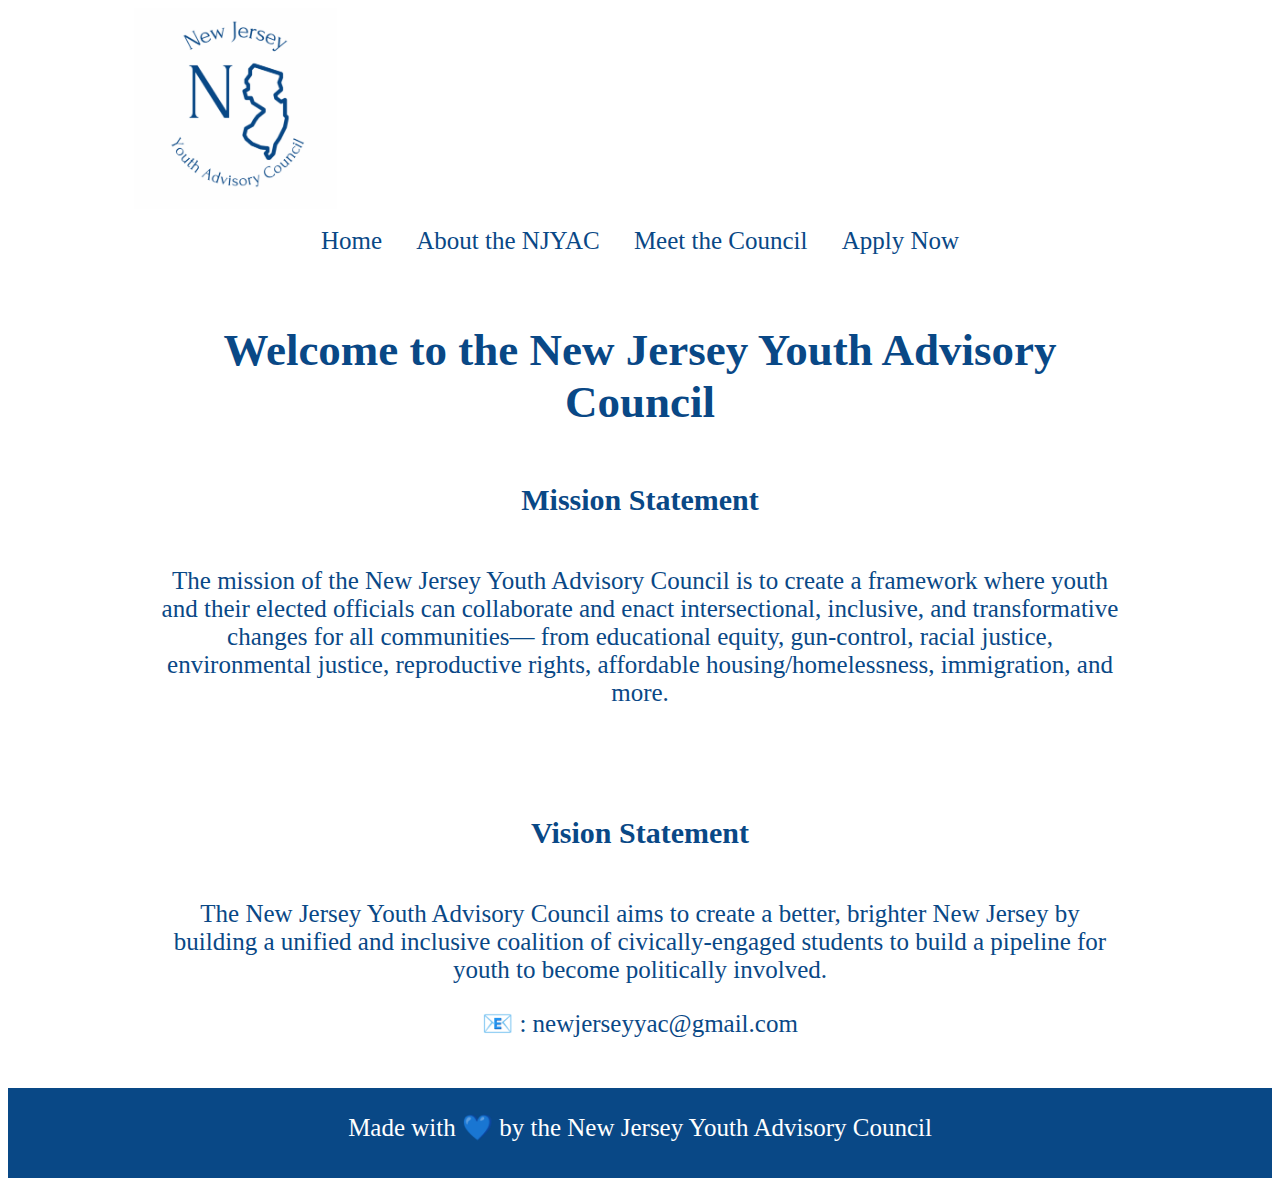
<file: index.html>
<!DOCTYPE html>
<html>
  <head>
    <meta charset="utf-8">
    <meta name="viewport" content="width=device-width">
    <title>New Jersey Youth Advisory Council</title>
    <link rel="icon" href="images/njyaclogo.png">
    <link href="style.css" rel="stylesheet" type="text/css"/>
  </head>
 
  <body>
    <script src="https://cdnjs.cloudflare.com/ajax/libs/jquery/3.4.1/jquery.min.js"></script>
<div class="content">
    <div>
    <a href= "index.html"> 
  <img id= "logo" src = "images/njyaclogo.png" alt= "New Jersey Youth Advisory Council Logo">
  </a>
  </div>

<div class="nav-bar">
      <a class= "activeLink" href="index.html">Home</a>
      <a class= "inactiveLink" href="about.html">About the NJYAC</a>
      <a class= "inactiveLink" href="meetTheCouncil.html">Meet the Council</a>
      <a class= "inactiveLink" href="apply.html">Apply Now</a>
    </div>

<!-- to be constantly updated -->
<!-- <div class= "home-content">
  <img src= "images/header.png"> 
  </div> -->

<div class= "mission-and-vision">
  <h1 class="welcome">Welcome to the New Jersey Youth Advisory Council</h1>
  <h2 class= "mission-and-vision">Mission Statement</h2>
  <p class= "mission-and-vision-description">The mission of the New Jersey Youth Advisory Council is to create a framework where youth and their elected officials can collaborate and enact intersectional, inclusive, and transformative changes for all communities— from educational equity, gun-control, racial justice, environmental justice, reproductive rights, affordable housing/homelessness, immigration, and more.</p></br>
  <h2 class= "mission-and-vision">Vision Statement</h2>
  <p class= "mission-and-vision-description"> The New Jersey Youth Advisory Council aims to create a better, brighter New Jersey by building a unified and inclusive coalition of civically-engaged students to build a pipeline for youth to become politically involved.</p>
 <p class= "mission-and-vision-description"> 📧 : newjerseyyac@gmail.com</p>
  </div>
   </div>

<div class="footer">
  <footer> Made with 💙 by the New Jersey Youth Advisory Council</footer>
  </div>
 

















  </body>
</html>
</file>
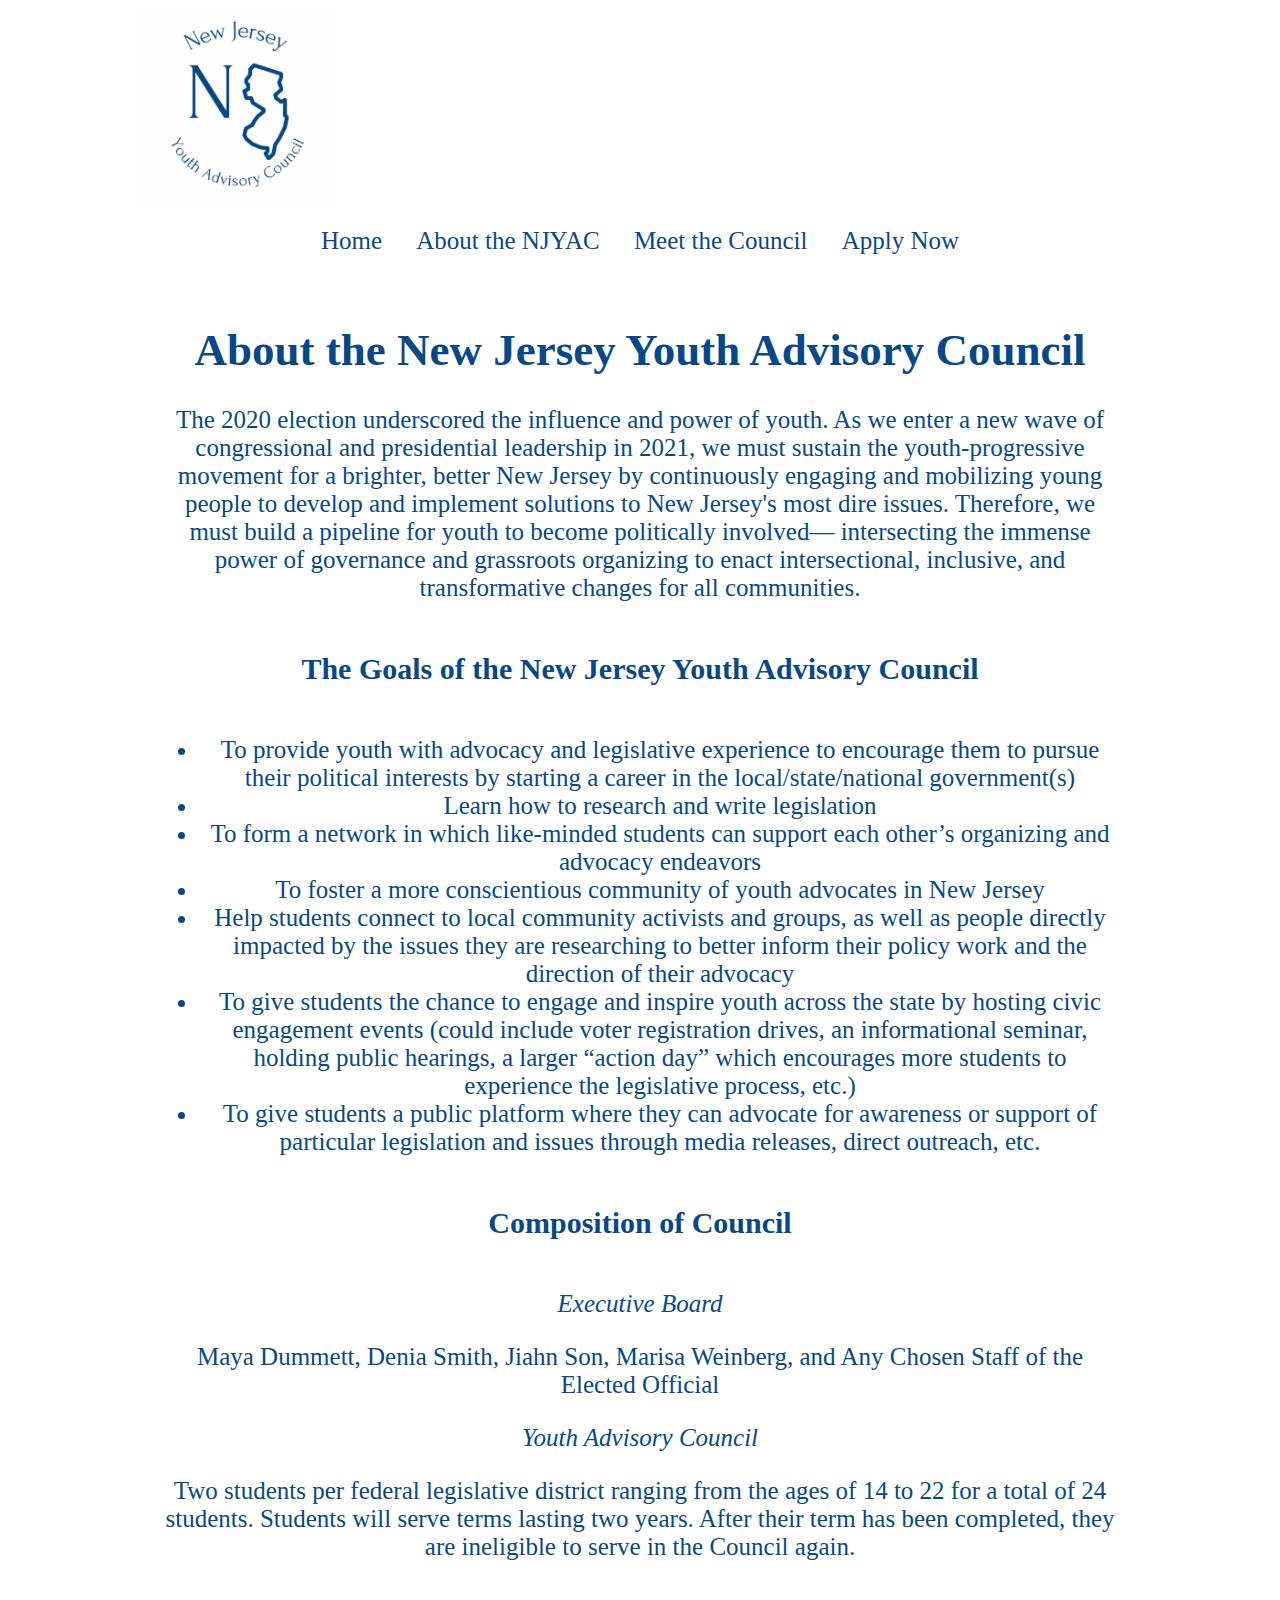
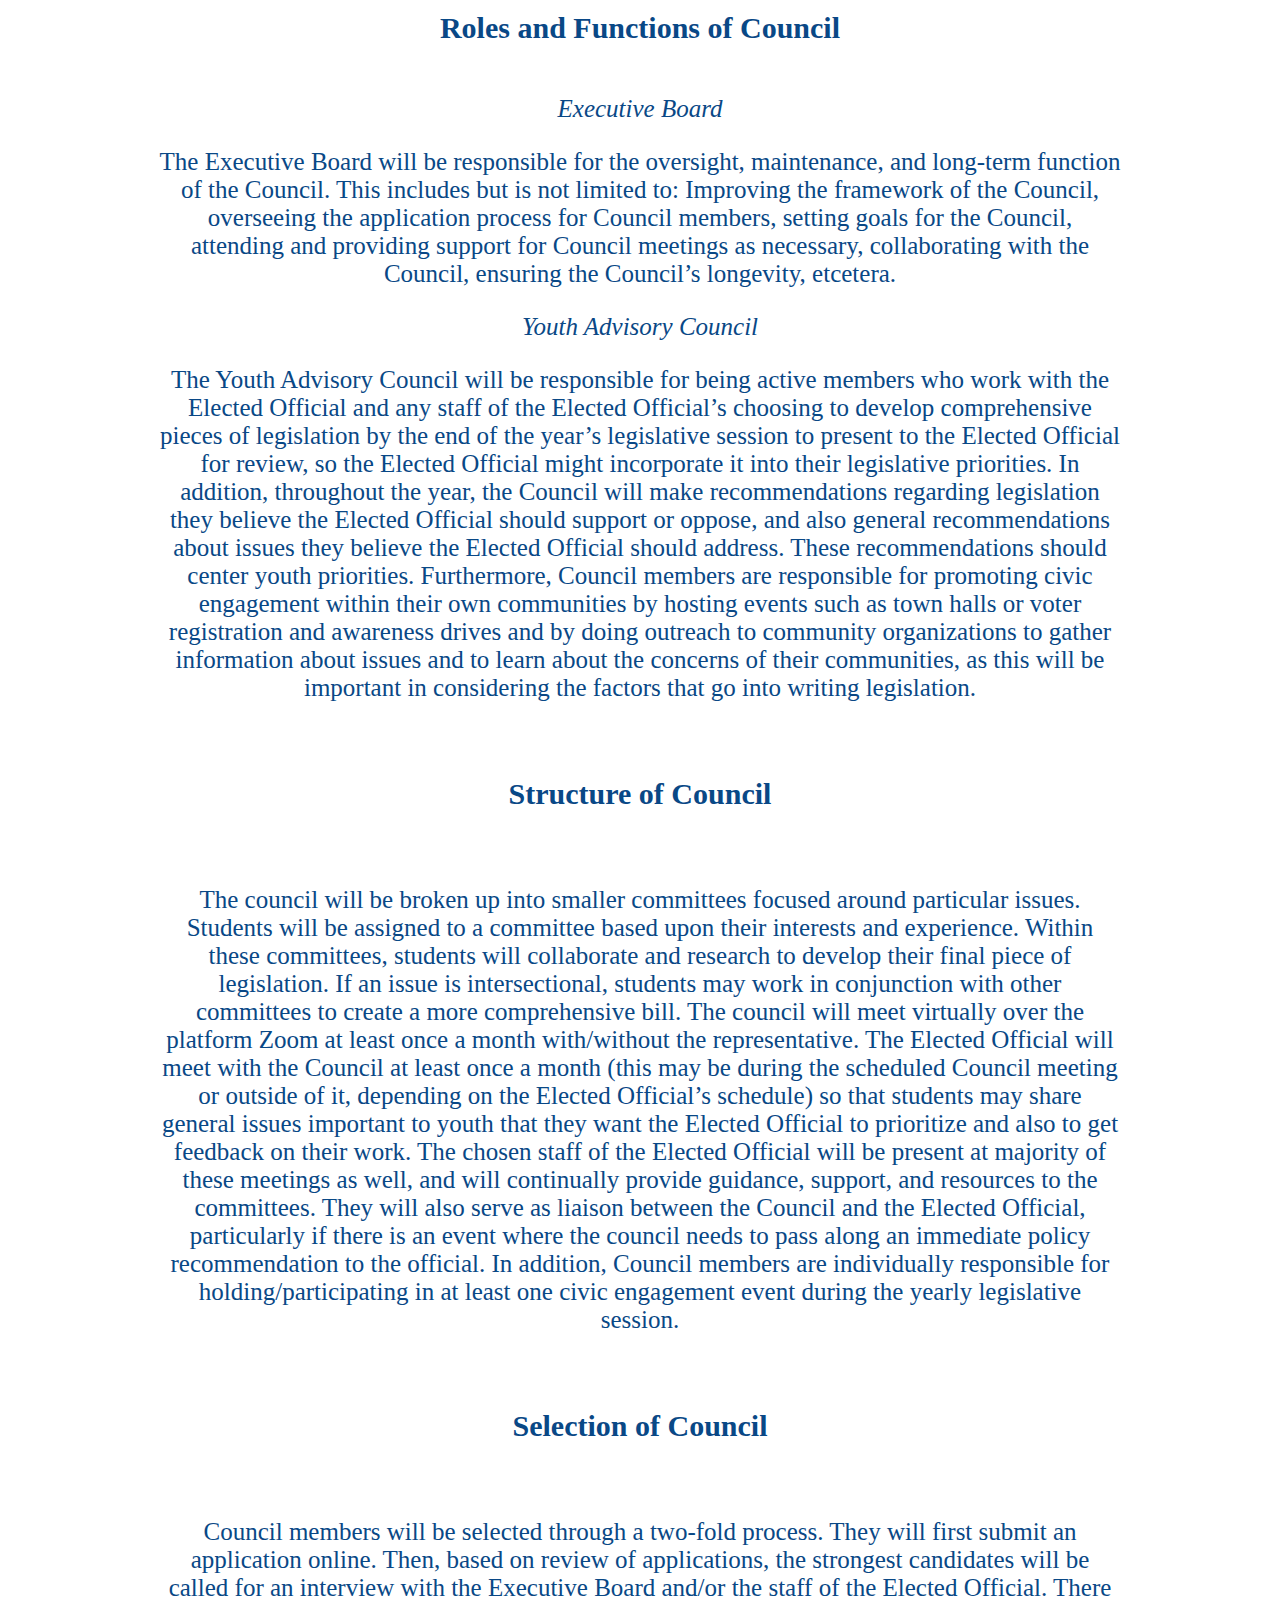
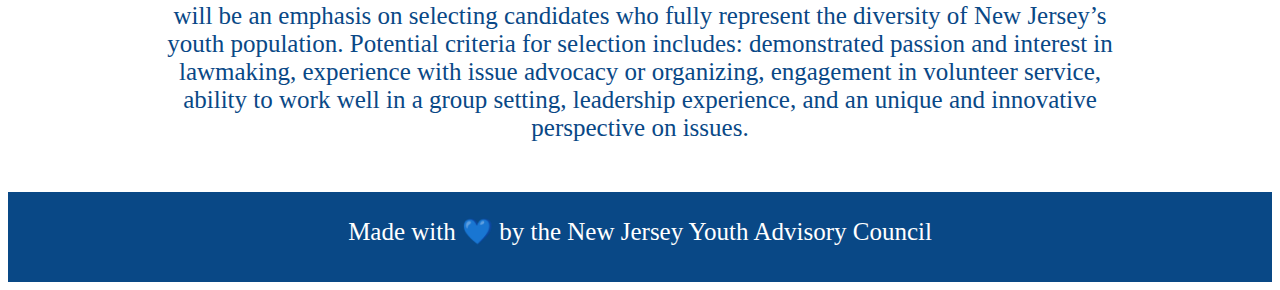
<file: about.html>
<!DOCTYPE html>
<html>
  <head>
    <meta charset="utf-8">
    <meta name="viewport" content="width=device-width">
    <title>New Jersey Youth Advisory Council</title>
    <link rel="icon" href="images/njyaclogo.png">
    <link href="style.css" rel="stylesheet" type="text/css"/>
  </head>

  <body>
    <script src="script.js"></script>
<div class="content">
    <div>
    <a href= "index.html"> 
  <img id= "logo" src = "images/njyaclogo.png" alt= "New Jersey Youth Advisory Council Logo">
  </a>
  </div>

<div class="nav-bar">
      <a class= "activeLink" href="index.html">Home</a>
      <a class= "inactiveLink" href="about.html">About the NJYAC</a>
      <a class= "inactiveLink" href="meetTheCouncil.html">Meet the Council</a>
      <a class= "inactiveLink" href="apply.html">Apply Now</a>
    </div>

<div class= "mission-and-vision">
  <h1 class="welcome">About the New Jersey Youth Advisory Council</h1>
  <p class="mission-and-vision-description">The 2020 election underscored the influence and power of youth. As we enter a new wave of congressional and presidential leadership in 2021, we must sustain the youth-progressive movement for a brighter, better New Jersey by continuously engaging and mobilizing young people to develop and implement solutions to New Jersey's most dire issues. Therefore, we must build a pipeline for youth to become politically involved— intersecting the immense power of governance and grassroots organizing to enact intersectional, inclusive, and transformative changes for all communities.</p>
  <h1 class="mission-and-vision">The Goals of the New Jersey Youth Advisory Council</h1>
    <ul class="mission-and-vision-description"> 
      <li> To provide youth with advocacy and legislative experience to encourage them to pursue their political interests by starting a career in the local/state/national government(s)</li>
      <li>Learn how to research and write legislation</li>
<li>To form a network in which like-minded students can support each other’s organizing and advocacy endeavors</li>
<li>To foster a more conscientious community of youth advocates in New Jersey</li>
<li>Help students connect to local community activists and groups, as well as people directly impacted by the issues they are researching to better inform their policy work and the direction of their advocacy</li>
<li>To give students the chance to engage and inspire youth across the state by hosting civic engagement events (could include voter registration drives, an informational seminar, holding public hearings, a larger “action day” which encourages more students to experience the legislative process, etc.)</li>
<li>To give students a public platform where they can advocate for awareness or support of particular legislation and issues through media releases, direct outreach, etc.</li>
</ul>

<h1 class="mission-and-vision">Composition of Council</h1>
<i><p class="mission-and-vision-description">Executive Board</p></i>
<p class="mission-and-vision-description">Maya Dummett, Denia Smith, Jiahn Son, Marisa Weinberg, and Any Chosen Staff of the Elected Official</p>

<i><p class="mission-and-vision-description">Youth Advisory Council</p></i>
<p class="mission-and-vision-description">Two students per federal legislative district ranging from the ages of 14 to 22 for a total of 24 students. Students will serve terms lasting two years. After their term has been completed, they are ineligible to serve in the Council again.</p>

<h1 class="mission-and-vision">Roles and Functions of Council
</h1>
<i><p class="mission-and-vision-description">Executive Board</p></i>
<p class="mission-and-vision-description">The Executive Board will be responsible for the oversight, maintenance, and long-term function of the Council. This includes but is not limited to: Improving the framework of the Council, overseeing the application process for Council members, setting goals for the Council, attending and providing support for Council meetings as necessary, collaborating with the Council, ensuring the Council’s longevity, etcetera.</p>

<i><p class="mission-and-vision-description">Youth Advisory Council</p></i>
<p class="mission-and-vision-description">The Youth Advisory Council will be responsible for being active members who work with the Elected Official and any staff of the Elected Official’s choosing to develop comprehensive pieces of legislation by the end of the year’s legislative session to present to the Elected Official for review, so the Elected Official might incorporate it into their legislative priorities. In addition, throughout the year, the Council will make recommendations regarding legislation they believe the Elected Official should support or oppose, and also general recommendations about issues they believe the Elected Official should address. These recommendations should center youth priorities. Furthermore, Council members are responsible for promoting civic engagement within their own communities by hosting events such as town halls or voter registration and awareness drives and by doing outreach to community organizations to gather information about issues and to learn about the concerns of their communities, as this will be important in considering the factors that go into writing legislation.</p>

<h5 class="mission-and-vision">Structure of Council</h5>
<p class="mission-and-vision-description">The council will be broken up into smaller committees focused around particular issues. Students will be assigned to a committee based upon their interests and experience. Within these committees, students will collaborate and research to develop their final piece of legislation. If an issue is intersectional, students may work in conjunction with other committees to create a more comprehensive bill. The council will meet virtually over the platform Zoom at least once a month with/without the representative. The Elected Official will meet with the Council at least once a month (this may be during the scheduled Council meeting or outside of it, depending on the Elected Official’s schedule) so that students may share general issues important to youth that they want the Elected Official to prioritize and also to get feedback on their work. The chosen staff of the Elected Official will be present at majority of these meetings as well, and will continually provide guidance, support, and resources to the committees. They will also serve as liaison between the Council and the Elected Official, particularly if there is an event where the council needs to pass along an immediate policy recommendation to the official. In addition, Council members are individually responsible for holding/participating in at least one civic engagement event during the yearly legislative session.</p>

<h5 class="mission-and-vision">Selection of Council</h5>
<p class="mission-and-vision-description">Council members will be selected through a two-fold process. They will first submit an application online. Then, based on review of applications, the strongest candidates will be called for an interview with the Executive Board and/or the staff of the Elected Official. There will be an emphasis on selecting candidates who fully represent the diversity of New Jersey’s youth population. Potential criteria for selection includes: demonstrated passion and interest in lawmaking, experience with issue advocacy or organizing, engagement in volunteer service, ability to work well in a group setting, leadership experience, and an unique and innovative perspective on issues.</p>
</div>
</div>

    <div class="footer">
  <footer>
    Made with 💙 by the New Jersey Youth Advisory Council
  </footer>
  </div>

    </html>
    </body>
</file>
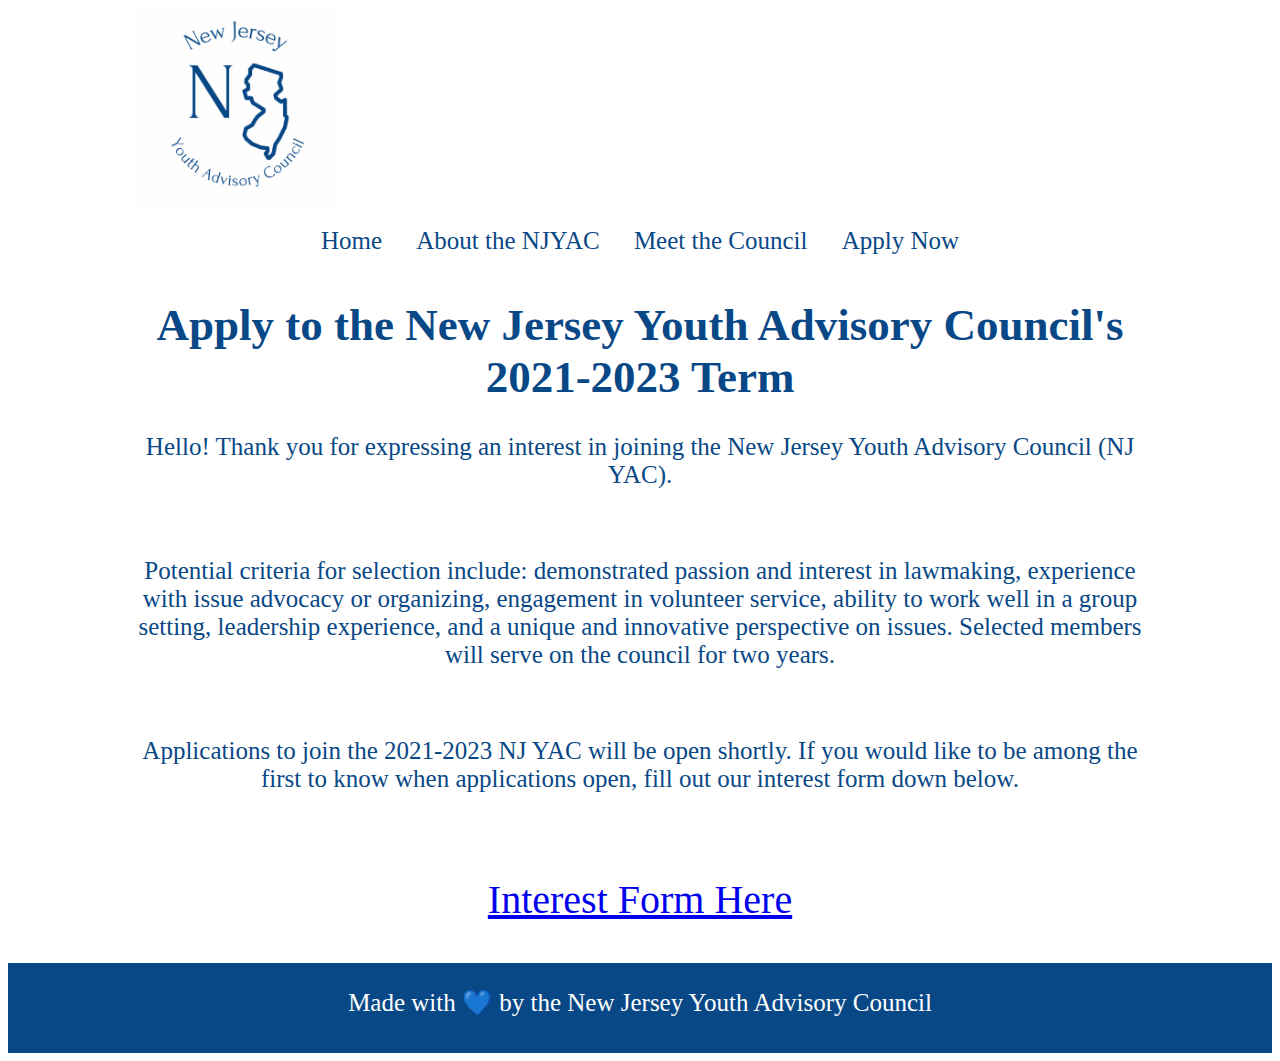
<file: apply.html>
<!DOCTYPE html>
<html>
  <head>
    <meta charset="utf-8">
    <meta name="viewport" content="width=device-width">
    <title>New Jersey Youth Advisory Council</title>
    <link rel="icon" href="images/njyaclogo.png">
    <link href="style.css" rel="stylesheet" type="text/css"/>
  </head>

  <body>
    <script src="script.js"></script>
     <body>
    <script src="https://cdnjs.cloudflare.com/ajax/libs/jquery/3.4.1/jquery.min.js"></script>
<div class="content">
    <div>
    <a href= "index.html"> 
  <img id= "logo" src = "images/njyaclogo.png" alt= "New Jersey Youth Advisory Council Logo">
  </a>
  </div>
    
    <div class="nav-bar">
      <a class= "activeLink" href="index.html">Home</a>
      <a class= "inactiveLink" href="about.html">About the NJYAC</a>
      <a class= "inactiveLink" href="meetTheCouncil.html">Meet the Council</a>
      <a class= "inactiveLink" href="apply.html">Apply Now</a>
    </div>

<h1 class= "welcome">Apply to the New Jersey Youth Advisory Council's 2021-2023 Term</h1>
<p class= "apply-now-description">Hello! Thank you for expressing an interest in joining the New Jersey Youth Advisory Council (NJ YAC). </p></br>
<p class= "apply-now-description">Potential criteria for selection include: demonstrated passion and interest in lawmaking, experience with issue advocacy or organizing, engagement in volunteer service, ability to work well in a group setting, leadership experience, and a unique and innovative perspective on issues. Selected members will serve on the council for two years. </p></br>

<p class= "apply-now-description">Applications to join the 2021-2023 NJ YAC will be open shortly. If you would like to be among the first to know when applications open, fill out our interest form down below.</p></br>

<p class ="link" style="text-align:center">
    <a href="https://forms.gle/YDKw9q6m8C5DFt3Z9">Interest Form Here</a> 
</p>
</div>


<!-- <p class ="link" style="text-align:center">
    <a href="https://airtable.com/shrjsVvZ0nKiPqBVg">Application Here</a> 
</p>
</div> -->


    
<div class="footer">
  <footer> Made with 💙 by the New Jersey Youth Advisory Council</footer>
  </div>
</file>
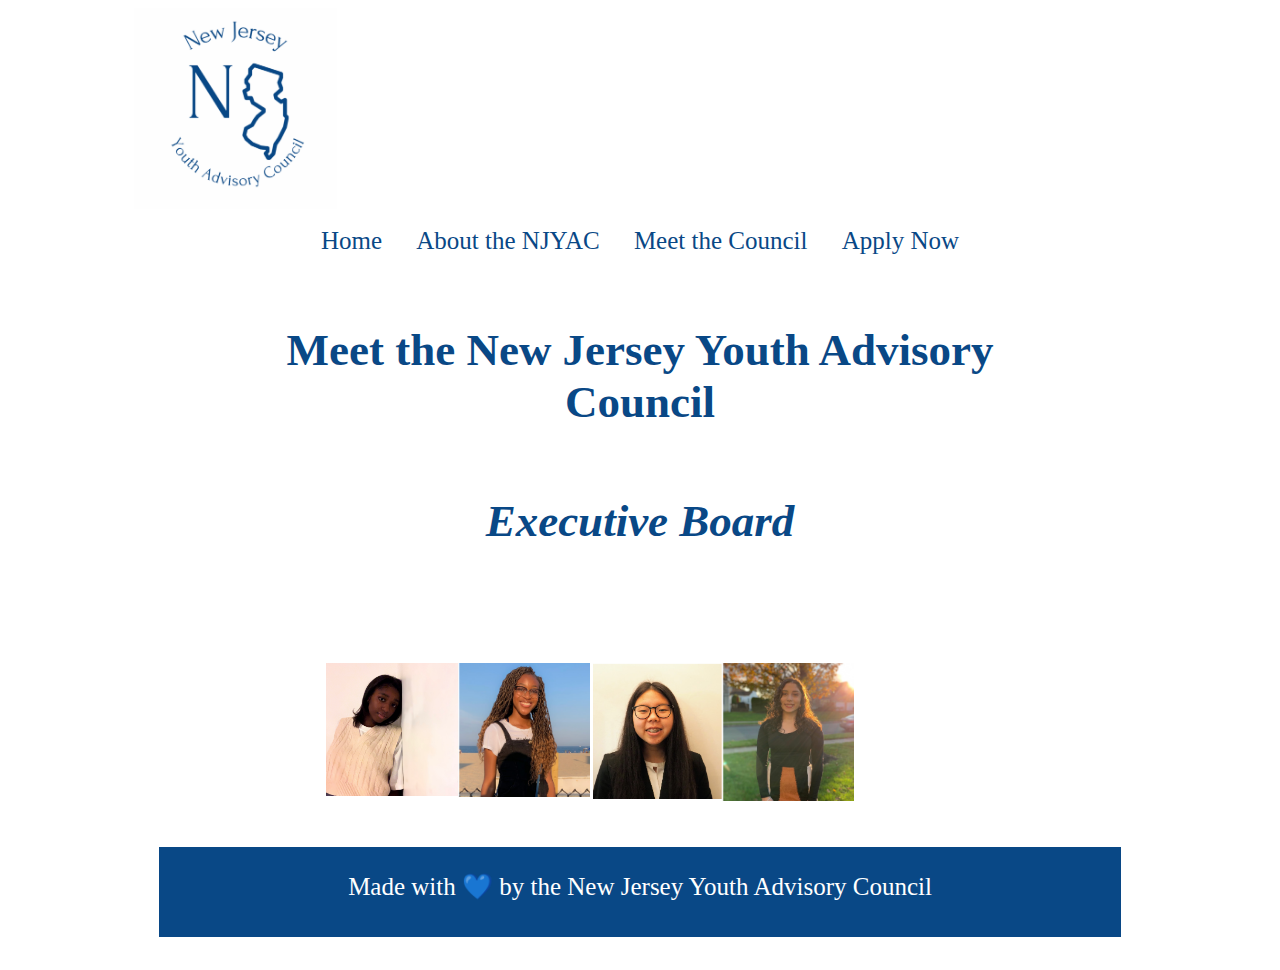
<file: meetTheCouncil.html>
<!DOCTYPE html>
<html>
  <head>
    <meta charset="utf-8">
    <meta name="viewport" content="width=device-width">
    <title>New Jersey Youth Advisory Council</title>
    <link rel="icon" href="images/njyaclogo.png">
    <link href="style.css" rel="stylesheet" type="text/css"/>
  </head> 

  <body>
    <script src="https://cdnjs.cloudflare.com/ajax/libs/jquery/3.4.1/jquery.min.js"></script>
    <script src= "script.js"></script>

<div class="content">
   <div>
    <a href= "index.html"> 
  <img id= "logo" src = "images/njyaclogo.png" alt= "New Jersey Youth Advisory Council Logo">
  </a>
  </div>
    <div class="nav-bar">
      <a class= "activeLink" href="index.html">Home</a>
      <a class= "inactiveLink" href="about.html">About the NJYAC</a>
      <a class= "inactiveLink" href="meetTheCouncil.html">Meet the Council</a>
      <a class= "inactiveLink" href="apply.html">Apply Now</a>
    </div>

<!-- meet the council code snippet credit to: https://codepen.io/rkrooneman/pen/WNNVzMR -->
<!-- beginning of executive board -->

    <div class= "mission-and-vision">
  <div id="wrapper_team">
  <div class="title_team">
    <h1>Meet the New Jersey Youth Advisory Council</h1>
    <i><h2>Executive Board</h2></i>
  </div>
  <div class="team_box">
    <div id="teamcontent">
      <div class="container-left">
        <div class="bigimg" height="260" width="225">&nbsp;</div>
      </div>

      <div class="container-right" id="teamdetails">
        <h2 id="bigname">Name</h2>
        <h3 id="bigjob">Title</h3>
        <p id="bigdesc">A brief description.</p>
      </div>
    </div>
  </div>

  <ul class="team clearfix">
    <li>
      <div class="profile_container">
        <img alt="Maya Dummett" class="profilepic" src="images/maya.jpg" />
        <div class="bigimg-overlay">
          <div class="bigimg-text"><strong>Maya Dummett</strong><br>Co-Founder</div>
        </div>
      </div>
      <span class="hcontent job">Co-Founder</span>

      <p class="hcontent desc">Maya Dummett (she/her) is a rising high school senior at Morristown High School. Throughout her high school career, Maya has organized within national, state, and local politics. Most of Maya's student organizing can be attributed to her involvement with the High School Democrats of America (HSDA) and Blue Future. During the 2019-2020 school year, Maya served on the National Expansion Committee of HSDA as a member. Following that, Maya became the Central Regional Coordinator for the New Jersey High School Democrats (NJHSD) and later, the Campaigns Political Director for NJHSD and the National Political Director for HSDA. Prior to this work, Maya interned for the Morris County Democratic Committee and worked on several local campaigns in 2019. During the summer leading up to the 2020 Election, Maya became an Organizer for Blue Future, working on 53 local, state, and federal campaigns for 240+ hours. She then resumed her organizing with Blue Future in the fall and spring, continuing campaign work and issue advocacy. On a similar note, Maya is passionate about amplifying progressive causes through computer science.
<br />
        <br /> Contact:
        <br /><a href="mailto:newjerseyyac@gmail.com ">newjerseyyac@gmail.com </a></p>
    </li>
    <li>
      <div class="profile_container">
        <img alt="Denia Smith" class="profilepic" src="images/denia.png" />
        <div class="bigimg-overlay">
          <div class="bigimg-text"><strong>Denia Smith</strong><br>Co-Founder</div>
        </div>
      </div>
      <span class="hcontent job">Co-Founder</span>
      <p class="hcontent desc">Denia Smith (she/her) is a rising high school senior attending West Windsor-Plainsboro High School South and an advocate for social and educational equity. In June 2020, Denia organized a march in honor of the #BlackLivesMatter movement— garnering over 1,000 attendees— and moderated numerous community panels pertaining to inclusion. She continues to serve her community by implementing racially equitable modifications in district policy and curricula through the WW-P POC Advocacy: an organization containing 80 members and operating across 5 schools. Denia became immersed in political advocacy after becoming a Group Leader in Training at Mercer County Students Demand Action wherein she organized local “Wear Orange Day” events to advocate for gun-violence prevention. Following this, she conducted 65 hours of phone banking and ballot-curing with the Democratic Party of Georgia during the run-off campaign. She currently serves as a Policy Intern at New Voters and the New Jersey State Director at Students Against Voter Suppression to expand youth access to voting. As an organizer in Blue Future's Spring for Progress and Change cohort, Denia conducted 100+ hours of phone-banking and text banking towards progressive causes. She continues to work alongside national and international organizations to promote racial equity and empathy.
 <br />
         <br /> Contact:
        <br /><a href="mailto:newjerseyyac@gmail.com ">newjerseyyac@gmail.com </a></p>
    </li>
    <li>
      <div class="profile_container">
        <img alt="Jiahn Son" class="profilepic" src="images/jiahn.png">
        <div class="bigimg-overlay">
          <div class="bigimg-text"><strong>Jiahn Son</strong><br>Co-Founder</div>
        </div>
      </div>
      <span class="hcontent job">Co-Founder</span>
      <p class="hcontent desc">Jiahn Son (she/her) is a current high school senior at Bergen Tech High School, majoring in Law & Justice. Next year, she plans to attend a four year college and major in English and Political Science. Her political organizing experience comes primarily from her involvement with NJ Food and Water Watch and Blue Future. During the past summer, she interned with Food and Water Watch and helped organize to shut down the construction of a Meadowlands power plant. Additionally, she joined Blue Future’s Summer for Progress and Change cohort, dedicating over 100 hours to phone banking, text banking, and learning about political organizing. She continued this work through the fall and spring, and she is also a part time intern with Blue Future through her high school, working on research and social media. 
 <br />
        <br /> Contact:
       <br /><a href="mailto:newjerseyyac@gmail.com ">newjerseyyac@gmail.com </a></p>
    </li>
    <li>
      <div class="profile_container">
        <img alt="Marisa Weinberg" class="profilepic" src="images/marisa.png">
        <div class="bigimg-overlay">
          <div class="bigimg-text"><strong>Marisa Weinberg</strong><br>Co-Founder</div>
        </div>
      </div>
      <span class="hcontent job">Co-Founder</span>
      <p class="hcontent desc"> Marisa Weinberg (she/her) is a current college freshman at Towson University in Towson Maryland, majoring in political science. Marisa is from Cherry Hill, NJ. She is a member of the Towson Democrats, Women in Business, and Tri Delta Sorority. Marisa's political experience includes an internship in Congressman Donald Norcross’ (NJ-01) district office in the summer of 2019. In the summer of 2020, she was a Campaign Fellow for Will Cunninghman for Congress where she contacted hundreds of voters through several means of communication including calling and texting. Marisa has also canvassed to potential democratic voters for the July 2020 NJ-02 primary election during a worldwide pandemic, where she employed modified strategies to reach voters during COVID. Prior to her work at Blue Future, this past fall she volunteered for Make Room PAC where she was responsible for calling hundreds of high-profile donors, as well as prospective voters. Recently, Marisa has joined Blue Future's Spring For Progress and Change cohort in order to focus more on issue-based advocacy and to form connections with organizers around her.
 <br />
        <br /> Contact:
       <br /><a href="mailto:newjerseyyac@gmail.com ">newjerseyyac@gmail.com </a></p>
    </li>
    <li>
      <!-- <div class="profile_container">
        <img alt="Senator Staff" class="profilepic" src="http://semantic-ui.com/images/avatar2/large/kristy.png" />
        <div class="bigimg-overlay">
          <div class="bigimg-text"><strong>Jane Doe</strong><br>Staff of Sen. Menendez Office</div>
        </div>
      </div>
      <span class="hcontent job">Staff of Sen. Menendez Office</span>
      <p class="hcontent desc">Lorem ipsum dolor sit amet, consectetur adipiscing elit. Donec imperdiet diam nec risus semper, a pretium nisi mollis. Vivamus non diam volutpat tortor porttitor rhoncus in non erat. Suspendisse potenti. Curabitur odio tortor, lacinia at tempus vel, iaculis eget felis. Vivamus consectetur placerat mauris, at mollis dui suscipit ut. <br />
        <br /> Contact:
        <br /> Tel: <a href="tel:+xxxxxxxxxx">xx-xxxxxxxx</a><br /> E-mail: <a href="mailto:xxx@xxx.nl">xxx@xxx.nl</a></p>
    </li>
    <li> 
     <div class="profile_container">
        <img alt="Senator Bob Menendez" class="profilepic flipimg" src="https://ironsoft3d.fr/public/avatar/matthew.png" />
        <div class="bigimg-overlay">
          <div class="bigimg-text"><strong>Senator Bob Menendez</strong><br></div>
        </div>
      </div>
      <span class="hcontent job">Elected Official</span>
      <p class="hcontent desc">Lorem ipsum dolor sit amet, consectetur adipiscing elit. Donec imperdiet diam nec risus semper, a pretium nisi mollis. Vivamus non diam volutpat tortor porttitor rhoncus in non erat. Suspendisse potenti. Curabitur odio tortor, lacinia at tempus vel, iaculis eget felis. Vivamus consectetur placerat mauris, at mollis dui suscipit ut. <br />
        <br /> Contact:
        <br /> Tel: <a href="tel:+xxxxxxxxxx">xx-xxxxxxxx</a><br /> E-mail: <a href="mailto:xxx@xxx.nl">xxx@xxx.nl</a></p>
    </li>
  </ul>
</div>
</div>
</div> -->
<!-- end of executive board -->

<!-- beginning of councilmembers -->
<!-- <div id="wrapper_team">
  <div class="title_team"> -->
    <!-- <i><h1 id="seated">Seated Members of the Council (2021-2023) </h1></i> -->
  <!-- </div> -->
  <!-- <div class="team_box">
    <div id="teamcontent">
      <div class="container-left">
        <div class="bigimg" height="260" width="225">&nbsp;</div>
      </div>

      <div class="container-right" id="teamdetails">
        <h2 id="bigname">Name</h2>
        <h3 id="bigjob">Title</h3>
        <p id="bigdesc">A brief description.</p>
      </div>
    </div>
  </div> -->

  <!-- <ul class="team clearfix">
    <li>
      <div class="profile_container">
        <img alt="Jane Doe" class="profilepic" src="https://essayslimmer.com/assets/avatars/stevie.jpg" />
        <div class="bigimg-overlay">
          <div class="bigimg-text"><strong>Jane Doe</strong><br>Service Specialist</div>
        </div>
      </div>
      <span class="hcontent job">Service Specialist</span>
      <p class="hcontent desc">Lorem ipsum dolor sit amet, consectetur adipiscing elit. Donec imperdiet diam nec risus semper, a pretium nisi mollis. Vivamus non diam volutpat tortor porttitor rhoncus in non erat. Suspendisse potenti. Curabitur odio tortor, lacinia at tempus vel, iaculis eget felis. Vivamus consectetur placerat mauris, at mollis dui suscipit ut.<br />
        <br /> Contact:
        <br /> Tel: <a href="tel:+xxxxxxxxxx">xx-xxxxxxxx</a><br /> E-mail: <a href="mailto:xxx@xxx.nl">xxx@xxx.nl</a></p>
    </li>
    <li>
      <div class="profile_container">
        <img alt="Jane Doe" class="profilepic" src="https://semantic-ui.com/images/avatar2/large/lindsay.png" />
        <div class="bigimg-overlay">
          <div class="bigimg-text"><strong>Jane Doe</strong><br>Service Specialist</div>
        </div>
      </div>
      <span class="hcontent job">Service Specialist</span>
      <p class="hcontent desc">Lorem ipsum dolor sit amet, consectetur adipiscing elit. Donec imperdiet diam nec risus semper, a pretium nisi mollis. Vivamus non diam volutpat tortor porttitor rhoncus in non erat. Suspendisse potenti. Curabitur odio tortor, lacinia at tempus vel, iaculis eget felis. Vivamus consectetur placerat mauris, at mollis dui suscipit ut. <br />
        <br /> Contact:
        <br /> Tel: <a href="tel:+xxxxxxxxxx">xx-xxxxxxxx</a><br /> E-mail: <a href="mailto:xxx@xxx.nl">xxx@xxx.nl</a></p>
    </li>
    <li>
      <div class="profile_container">
        <img alt="John Doe" class="profilepic" src="http://smtb.cbl-web.com/images/avatar/big/elliot.jpg">
        <div class="bigimg-overlay">
          <div class="bigimg-text"><strong>John Doe</strong><br>Service Specialist</div>
        </div>
      </div>
      <span class="hcontent job">Service Specialist</span>
      <p class="hcontent desc">Lorem ipsum dolor sit amet, consectetur adipiscing elit. Donec imperdiet diam nec risus semper, a pretium nisi mollis. Vivamus non diam volutpat tortor porttitor rhoncus in non erat. Suspendisse potenti. Curabitur odio tortor, lacinia at tempus vel, iaculis eget felis. Vivamus consectetur placerat mauris, at mollis dui suscipit ut. <br />
        <br /> Contact:
        <br /> Tel: <a href="tel:+xxxxxxxxxx">xx-xxxxxxxx</a><br /> E-mail: <a href="mailto:xxx@xxx.nl">xxx@xxx.nl</a></p>
    </li>
    <li>
      <div class="profile_container">
        <img alt="Jane Doe" class="profilepic" src="https://encrypted-tbn0.gstatic.com/images?q=tbn:ANd9GcRoJACIEmGedOmkZwd3i3FRp5_JSPpH6fboMbmRQPrgu6phXh_YfA&s">
        <div class="bigimg-overlay">
          <div class="bigimg-text"><strong>Jane Doe</strong><br>Account Manager</div>
        </div>
      </div>
      <span class="hcontent job">Account Mananger</span>
      <p class="hcontent desc">Lorem ipsum dolor sit amet, consectetur adipiscing elit. Donec imperdiet diam nec risus semper, a pretium nisi mollis. Vivamus non diam volutpat tortor porttitor rhoncus in non erat. Suspendisse potenti. Curabitur odio tortor, lacinia at tempus vel, iaculis eget felis. Vivamus consectetur placerat mauris, at mollis dui suscipit ut. <br />
        <br /> Contact:
        <br /> Tel: <a href="tel:+xxxxxxxxxx">xx-xxxxxxxx</a><br /> E-mail: <a href="mailto:xxx@xxx.nl">xxx@xxx.nl</a></p>
    </li>
    <li>
      <div class="profile_container">
        <img alt="Jane Doe" class="profilepic" src="http://semantic-ui.com/images/avatar2/large/kristy.png" />
        <div class="bigimg-overlay">
          <div class="bigimg-text"><strong>Jane Doe</strong><br>Account Manager</div>
        </div>
      </div>
      <span class="hcontent job">Account Mananger</span>
      <p class="hcontent desc">Lorem ipsum dolor sit amet, consectetur adipiscing elit. Donec imperdiet diam nec risus semper, a pretium nisi mollis. Vivamus non diam volutpat tortor porttitor rhoncus in non erat. Suspendisse potenti. Curabitur odio tortor, lacinia at tempus vel, iaculis eget felis. Vivamus consectetur placerat mauris, at mollis dui suscipit ut. <br />
        <br /> Contact:
        <br /> Tel: <a href="tel:+xxxxxxxxxx">xx-xxxxxxxx</a><br /> E-mail: <a href="mailto:xxx@xxx.nl">xxx@xxx.nl</a></p>
    </li>
    <li>
      <div class="profile_container">
        <img alt="John Doe" class="profilepic flipimg" src="https://ironsoft3d.fr/public/avatar/matthew.png" />
        <div class="bigimg-overlay">
          <div class="bigimg-text"><strong>John Doe</strong><br>Teamlead</div>
        </div>
      </div>
      <span class="hcontent job">Teamlead</span>
      <p class="hcontent desc">Lorem ipsum dolor sit amet, consectetur adipiscing elit. Donec imperdiet diam nec risus semper, a pretium nisi mollis. Vivamus non diam volutpat tortor porttitor rhoncus in non erat. Suspendisse potenti. Curabitur odio tortor, lacinia at tempus vel, iaculis eget felis. Vivamus consectetur placerat mauris, at mollis dui suscipit ut. <br />
        <br /> Contact:
        <br /> Tel: <a href="tel:+xxxxxxxxxx">xx-xxxxxxxx</a><br /> E-mail: <a href="mailto:xxx@xxx.nl">xxx@xxx.nl</a></p>
    </li>
  </ul>
</div>

<div class="team_box">
    <div id="teamcontent">
      <div class="container-left">
        <div class="bigimg" height="260" width="225">&nbsp;</div>
      </div>

      <div class="container-right" id="teamdetails">
        <h2 id="bigname">Name</h2>
        <h3 id="bigjob">Title</h3>
        <p id="bigdesc">A brief description.</p>
      </div>
    </div>
  </div>
<ul class="team clearfix">
    <li>
      <div class="profile_container">
        <img alt="Jane Doe" class="profilepic" src="https://essayslimmer.com/assets/avatars/stevie.jpg" />
        <div class="bigimg-overlay">
          <div class="bigimg-text"><strong>Jane Doe</strong><br>Service Specialist</div>
        </div>
      </div>
      <span class="hcontent job">Service Specialist</span>
      <p class="hcontent desc">Lorem ipsum dolor sit amet, consectetur adipiscing elit. Donec imperdiet diam nec risus semper, a pretium nisi mollis. Vivamus non diam volutpat tortor porttitor rhoncus in non erat. Suspendisse potenti. Curabitur odio tortor, lacinia at tempus vel, iaculis eget felis. Vivamus consectetur placerat mauris, at mollis dui suscipit ut.<br />
        <br /> Contact:
        <br /> Tel: <a href="tel:+xxxxxxxxxx">xx-xxxxxxxx</a><br /> E-mail: <a href="mailto:xxx@xxx.nl">xxx@xxx.nl</a></p>
    </li>
    <li>
      <div class="profile_container">
        <img alt="Jane Doe" class="profilepic" src="https://semantic-ui.com/images/avatar2/large/lindsay.png" />
        <div class="bigimg-overlay">
          <div class="bigimg-text"><strong>Jane Doe</strong><br>Service Specialist</div>
        </div>
      </div>
      <span class="hcontent job">Service Specialist</span>
      <p class="hcontent desc">Lorem ipsum dolor sit amet, consectetur adipiscing elit. Donec imperdiet diam nec risus semper, a pretium nisi mollis. Vivamus non diam volutpat tortor porttitor rhoncus in non erat. Suspendisse potenti. Curabitur odio tortor, lacinia at tempus vel, iaculis eget felis. Vivamus consectetur placerat mauris, at mollis dui suscipit ut. <br />
        <br /> Contact:
        <br /> Tel: <a href="tel:+xxxxxxxxxx">xx-xxxxxxxx</a><br /> E-mail: <a href="mailto:xxx@xxx.nl">xxx@xxx.nl</a></p>
    </li>
    <li>
      <div class="profile_container">
        <img alt="John Doe" class="profilepic" src="http://smtb.cbl-web.com/images/avatar/big/elliot.jpg">
        <div class="bigimg-overlay">
          <div class="bigimg-text"><strong>John Doe</strong><br>Service Specialist</div>
        </div>
      </div>
      <span class="hcontent job">Service Specialist</span>
      <p class="hcontent desc">Lorem ipsum dolor sit amet, consectetur adipiscing elit. Donec imperdiet diam nec risus semper, a pretium nisi mollis. Vivamus non diam volutpat tortor porttitor rhoncus in non erat. Suspendisse potenti. Curabitur odio tortor, lacinia at tempus vel, iaculis eget felis. Vivamus consectetur placerat mauris, at mollis dui suscipit ut. <br />
        <br /> Contact:
        <br /> Tel: <a href="tel:+xxxxxxxxxx">xx-xxxxxxxx</a><br /> E-mail: <a href="mailto:xxx@xxx.nl">xxx@xxx.nl</a></p>
    </li>
    <li>
      <div class="profile_container">
        <img alt="Jane Doe" class="profilepic" src="https://encrypted-tbn0.gstatic.com/images?q=tbn:ANd9GcRoJACIEmGedOmkZwd3i3FRp5_JSPpH6fboMbmRQPrgu6phXh_YfA&s">
        <div class="bigimg-overlay">
          <div class="bigimg-text"><strong>Jane Doe</strong><br>Account Manager</div>
        </div>
      </div>
      <span class="hcontent job">Account Mananger</span>
      <p class="hcontent desc">Lorem ipsum dolor sit amet, consectetur adipiscing elit. Donec imperdiet diam nec risus semper, a pretium nisi mollis. Vivamus non diam volutpat tortor porttitor rhoncus in non erat. Suspendisse potenti. Curabitur odio tortor, lacinia at tempus vel, iaculis eget felis. Vivamus consectetur placerat mauris, at mollis dui suscipit ut. <br />
        <br /> Contact:
        <br /> Tel: <a href="tel:+xxxxxxxxxx">xx-xxxxxxxx</a><br /> E-mail: <a href="mailto:xxx@xxx.nl">xxx@xxx.nl</a></p>
    </li>
    <li>
      <div class="profile_container">
        <img alt="Jane Doe" class="profilepic" src="http://semantic-ui.com/images/avatar2/large/kristy.png" />
        <div class="bigimg-overlay">
          <div class="bigimg-text"><strong>Jane Doe</strong><br>Account Manager</div>
        </div>
      </div>
      <span class="hcontent job">Account Mananger</span>
      <p class="hcontent desc">Lorem ipsum dolor sit amet, consectetur adipiscing elit. Donec imperdiet diam nec risus semper, a pretium nisi mollis. Vivamus non diam volutpat tortor porttitor rhoncus in non erat. Suspendisse potenti. Curabitur odio tortor, lacinia at tempus vel, iaculis eget felis. Vivamus consectetur placerat mauris, at mollis dui suscipit ut. <br />
        <br /> Contact:
        <br /> Tel: <a href="tel:+xxxxxxxxxx">xx-xxxxxxxx</a><br /> E-mail: <a href="mailto:xxx@xxx.nl">xxx@xxx.nl</a></p>
    </li>
    <li>
      <div class="profile_container">
        <img alt="John Doe" class="profilepic flipimg" src="https://ironsoft3d.fr/public/avatar/matthew.png" />
        <div class="bigimg-overlay">
          <div class="bigimg-text"><strong>John Doe</strong><br>Teamlead</div>
        </div>
      </div>
      <span class="hcontent job">Teamlead</span>
      <p class="hcontent desc">Lorem ipsum dolor sit amet, consectetur adipiscing elit. Donec imperdiet diam nec risus semper, a pretium nisi mollis. Vivamus non diam volutpat tortor porttitor rhoncus in non erat. Suspendisse potenti. Curabitur odio tortor, lacinia at tempus vel, iaculis eget felis. Vivamus consectetur placerat mauris, at mollis dui suscipit ut. <br />
        <br /> Contact:
        <br /> Tel: <a href="tel:+xxxxxxxxxx">xx-xxxxxxxx</a><br /> E-mail: <a href="mailto:xxx@xxx.nl">xxx@xxx.nl</a></p>
    </li>
  </ul>
</div>

<ul class="team clearfix">
    <li>
      <div class="profile_container">
        <img alt="Jane Doe" class="profilepic" src="https://essayslimmer.com/assets/avatars/stevie.jpg" />
        <div class="bigimg-overlay">
          <div class="bigimg-text"><strong>Jane Doe</strong><br>Service Specialist</div>
        </div>
      </div>
      <span class="hcontent job">Service Specialist</span>
      <p class="hcontent desc">Lorem ipsum dolor sit amet, consectetur adipiscing elit. Donec imperdiet diam nec risus semper, a pretium nisi mollis. Vivamus non diam volutpat tortor porttitor rhoncus in non erat. Suspendisse potenti. Curabitur odio tortor, lacinia at tempus vel, iaculis eget felis. Vivamus consectetur placerat mauris, at mollis dui suscipit ut.<br />
        <br /> Contact:
        <br /> Tel: <a href="tel:+xxxxxxxxxx">xx-xxxxxxxx</a><br /> E-mail: <a href="mailto:xxx@xxx.nl">xxx@xxx.nl</a></p>
    </li>
    <li>
      <div class="profile_container">
        <img alt="Jane Doe" class="profilepic" src="https://semantic-ui.com/images/avatar2/large/lindsay.png" />
        <div class="bigimg-overlay">
          <div class="bigimg-text"><strong>Jane Doe</strong><br>Service Specialist</div>
        </div>
      </div>
      <span class="hcontent job">Service Specialist</span>
      <p class="hcontent desc">Lorem ipsum dolor sit amet, consectetur adipiscing elit. Donec imperdiet diam nec risus semper, a pretium nisi mollis. Vivamus non diam volutpat tortor porttitor rhoncus in non erat. Suspendisse potenti. Curabitur odio tortor, lacinia at tempus vel, iaculis eget felis. Vivamus consectetur placerat mauris, at mollis dui suscipit ut. <br />
        <br /> Contact:
        <br /> Tel: <a href="tel:+xxxxxxxxxx">xx-xxxxxxxx</a><br /> E-mail: <a href="mailto:xxx@xxx.nl">xxx@xxx.nl</a></p>
    </li>
    <li>
      <div class="profile_container">
        <img alt="John Doe" class="profilepic" src="http://smtb.cbl-web.com/images/avatar/big/elliot.jpg">
        <div class="bigimg-overlay">
          <div class="bigimg-text"><strong>John Doe</strong><br>Service Specialist</div>
        </div>
      </div>
      <span class="hcontent job">Service Specialist</span>
      <p class="hcontent desc">Lorem ipsum dolor sit amet, consectetur adipiscing elit. Donec imperdiet diam nec risus semper, a pretium nisi mollis. Vivamus non diam volutpat tortor porttitor rhoncus in non erat. Suspendisse potenti. Curabitur odio tortor, lacinia at tempus vel, iaculis eget felis. Vivamus consectetur placerat mauris, at mollis dui suscipit ut. <br />
        <br /> Contact:
        <br /> Tel: <a href="tel:+xxxxxxxxxx">xx-xxxxxxxx</a><br /> E-mail: <a href="mailto:xxx@xxx.nl">xxx@xxx.nl</a></p>
    </li>
    <li>
      <div class="profile_container">
        <img alt="Jane Doe" class="profilepic" src="https://encrypted-tbn0.gstatic.com/images?q=tbn:ANd9GcRoJACIEmGedOmkZwd3i3FRp5_JSPpH6fboMbmRQPrgu6phXh_YfA&s">
        <div class="bigimg-overlay">
          <div class="bigimg-text"><strong>Jane Doe</strong><br>Account Manager</div>
        </div>
      </div>
      <span class="hcontent job">Account Mananger</span>
      <p class="hcontent desc">Lorem ipsum dolor sit amet, consectetur adipiscing elit. Donec imperdiet diam nec risus semper, a pretium nisi mollis. Vivamus non diam volutpat tortor porttitor rhoncus in non erat. Suspendisse potenti. Curabitur odio tortor, lacinia at tempus vel, iaculis eget felis. Vivamus consectetur placerat mauris, at mollis dui suscipit ut. <br />
        <br /> Contact:
        <br /> Tel: <a href="tel:+xxxxxxxxxx">xx-xxxxxxxx</a><br /> E-mail: <a href="mailto:xxx@xxx.nl">xxx@xxx.nl</a></p>
    </li>
    <li>
      <div class="profile_container">
        <img alt="Jane Doe" class="profilepic" src="http://semantic-ui.com/images/avatar2/large/kristy.png" />
        <div class="bigimg-overlay">
          <div class="bigimg-text"><strong>Jane Doe</strong><br>Account Manager</div>
        </div>
      </div>
      <span class="hcontent job">Account Mananger</span>
      <p class="hcontent desc">Lorem ipsum dolor sit amet, consectetur adipiscing elit. Donec imperdiet diam nec risus semper, a pretium nisi mollis. Vivamus non diam volutpat tortor porttitor rhoncus in non erat. Suspendisse potenti. Curabitur odio tortor, lacinia at tempus vel, iaculis eget felis. Vivamus consectetur placerat mauris, at mollis dui suscipit ut. <br />
        <br /> Contact:
        <br /> Tel: <a href="tel:+xxxxxxxxxx">xx-xxxxxxxx</a><br /> E-mail: <a href="mailto:xxx@xxx.nl">xxx@xxx.nl</a></p>
    </li>
    <li>
      <div class="profile_container">
        <img alt="John Doe" class="profilepic flipimg" src="https://ironsoft3d.fr/public/avatar/matthew.png" />
        <div class="bigimg-overlay">
          <div class="bigimg-text"><strong>John Doe</strong><br>Teamlead</div>
        </div>
      </div>
      <span class="hcontent job">Teamlead</span>
      <p class="hcontent desc">Lorem ipsum dolor sit amet, consectetur adipiscing elit. Donec imperdiet diam nec risus semper, a pretium nisi mollis. Vivamus non diam volutpat tortor porttitor rhoncus in non erat. Suspendisse potenti. Curabitur odio tortor, lacinia at tempus vel, iaculis eget felis. Vivamus consectetur placerat mauris, at mollis dui suscipit ut. <br />
        <br /> Contact:
        <br /> Tel: <a href="tel:+xxxxxxxxxx">xx-xxxxxxxx</a><br /> E-mail: <a href="mailto:xxx@xxx.nl">xxx@xxx.nl</a></p>
    </li>
  </ul>
</div>
<ul class="team clearfix">
    <li>
      <div class="profile_container">
        <img alt="Jane Doe" class="profilepic" src="https://essayslimmer.com/assets/avatars/stevie.jpg" />
        <div class="bigimg-overlay">
          <div class="bigimg-text"><strong>Jane Doe</strong><br>Service Specialist</div>
        </div>
      </div>
      <span class="hcontent job">Service Specialist</span>
      <p class="hcontent desc">Lorem ipsum dolor sit amet, consectetur adipiscing elit. Donec imperdiet diam nec risus semper, a pretium nisi mollis. Vivamus non diam volutpat tortor porttitor rhoncus in non erat. Suspendisse potenti. Curabitur odio tortor, lacinia at tempus vel, iaculis eget felis. Vivamus consectetur placerat mauris, at mollis dui suscipit ut.<br />
        <br /> Contact:
        <br /> Tel: <a href="tel:+xxxxxxxxxx">xx-xxxxxxxx</a><br /> E-mail: <a href="mailto:xxx@xxx.nl">xxx@xxx.nl</a></p>
    </li>
    <li>
      <div class="profile_container">
        <img alt="Jane Doe" class="profilepic" src="https://semantic-ui.com/images/avatar2/large/lindsay.png" />
        <div class="bigimg-overlay">
          <div class="bigimg-text"><strong>Jane Doe</strong><br>Service Specialist</div>
        </div>
      </div>
      <span class="hcontent job">Service Specialist</span>
      <p class="hcontent desc">Lorem ipsum dolor sit amet, consectetur adipiscing elit. Donec imperdiet diam nec risus semper, a pretium nisi mollis. Vivamus non diam volutpat tortor porttitor rhoncus in non erat. Suspendisse potenti. Curabitur odio tortor, lacinia at tempus vel, iaculis eget felis. Vivamus consectetur placerat mauris, at mollis dui suscipit ut. <br />
        <br /> Contact:
        <br /> Tel: <a href="tel:+xxxxxxxxxx">xx-xxxxxxxx</a><br /> E-mail: <a href="mailto:xxx@xxx.nl">xxx@xxx.nl</a></p>
    </li>
    <li>
      <div class="profile_container">
        <img alt="John Doe" class="profilepic" src="http://smtb.cbl-web.com/images/avatar/big/elliot.jpg">
        <div class="bigimg-overlay">
          <div class="bigimg-text"><strong>John Doe</strong><br>Service Specialist</div>
        </div>
      </div>
      <span class="hcontent job">Service Specialist</span>
      <p class="hcontent desc">Lorem ipsum dolor sit amet, consectetur adipiscing elit. Donec imperdiet diam nec risus semper, a pretium nisi mollis. Vivamus non diam volutpat tortor porttitor rhoncus in non erat. Suspendisse potenti. Curabitur odio tortor, lacinia at tempus vel, iaculis eget felis. Vivamus consectetur placerat mauris, at mollis dui suscipit ut. <br />
        <br /> Contact:
        <br /> Tel: <a href="tel:+xxxxxxxxxx">xx-xxxxxxxx</a><br /> E-mail: <a href="mailto:xxx@xxx.nl">xxx@xxx.nl</a></p>
    </li>
    <li>
      <div class="profile_container">
        <img alt="Jane Doe" class="profilepic" src="https://encrypted-tbn0.gstatic.com/images?q=tbn:ANd9GcRoJACIEmGedOmkZwd3i3FRp5_JSPpH6fboMbmRQPrgu6phXh_YfA&s">
        <div class="bigimg-overlay">
          <div class="bigimg-text"><strong>Jane Doe</strong><br>Account Manager</div>
        </div>
      </div>
      <span class="hcontent job">Account Mananger</span>
      <p class="hcontent desc">Lorem ipsum dolor sit amet, consectetur adipiscing elit. Donec imperdiet diam nec risus semper, a pretium nisi mollis. Vivamus non diam volutpat tortor porttitor rhoncus in non erat. Suspendisse potenti. Curabitur odio tortor, lacinia at tempus vel, iaculis eget felis. Vivamus consectetur placerat mauris, at mollis dui suscipit ut. <br />
        <br /> Contact:
        <br /> Tel: <a href="tel:+xxxxxxxxxx">xx-xxxxxxxx</a><br /> E-mail: <a href="mailto:xxx@xxx.nl">xxx@xxx.nl</a></p>
    </li>
    <li>
      <div class="profile_container">
        <img alt="Jane Doe" class="profilepic" src="http://semantic-ui.com/images/avatar2/large/kristy.png" />
        <div class="bigimg-overlay">
          <div class="bigimg-text"><strong>Jane Doe</strong><br>Account Manager</div>
        </div>
      </div>
      <span class="hcontent job">Account Mananger</span>
      <p class="hcontent desc">Lorem ipsum dolor sit amet, consectetur adipiscing elit. Donec imperdiet diam nec risus semper, a pretium nisi mollis. Vivamus non diam volutpat tortor porttitor rhoncus in non erat. Suspendisse potenti. Curabitur odio tortor, lacinia at tempus vel, iaculis eget felis. Vivamus consectetur placerat mauris, at mollis dui suscipit ut. <br />
        <br /> Contact:
        <br /> Tel: <a href="tel:+xxxxxxxxxx">xx-xxxxxxxx</a><br /> E-mail: <a href="mailto:xxx@xxx.nl">xxx@xxx.nl</a></p>
    </li>
    <li>
      <div class="profile_container">
        <img alt="John Doe" class="profilepic flipimg" src="https://ironsoft3d.fr/public/avatar/matthew.png" />
        <div class="bigimg-overlay">
          <div class="bigimg-text"><strong>John Doe</strong><br>Teamlead</div>
        </div>
      </div>
      <span class="hcontent job">Teamlead</span>
      <p class="hcontent desc">Lorem ipsum dolor sit amet, consectetur adipiscing elit. Donec imperdiet diam nec risus semper, a pretium nisi mollis. Vivamus non diam volutpat tortor porttitor rhoncus in non erat. Suspendisse potenti. Curabitur odio tortor, lacinia at tempus vel, iaculis eget felis. Vivamus consectetur placerat mauris, at mollis dui suscipit ut. <br />
        <br /> Contact:
        <br /> Tel: <a href="tel:+xxxxxxxxxx">xx-xxxxxxxx</a><br /> E-mail: <a href="mailto:xxx@xxx.nl">xxx@xxx.nl</a></p>
    </li>
  </ul>
</div>




 -->
</div>

<div class="footer">
  <footer> Made with 💙 by the New Jersey Youth Advisory Council</footer>
  </div>


    </body>
</html>
</file>
<file: style.css>
/* body */
body {
  background-color: #FFFF;
 color:#094886;
}


.content {
  margin-left: 10%;
  margin-right: 10%;
}

/* logo */
#logo {
  height: auto;
  width: 20%;
  max-width: 400px;
  min-width: 150px;
  
}


/* nav bar */
div.nav-bar {
 color:#094886;
  font-size: 25px;
  text-align: center;
  overflow: auto;
  white-space: nowrap;
}
.activeLink{
  color:#094886;
}

.inactiveLink{
  color:#094886;
}

.activeLink:hover{
  color:#094886;
}

.inactiveLink:hover{
  color:#094886;
}

div.nav-bar a {
  display: inline-block;
  font-family: Times 'Times New Roman', Times, serif;
  text-align: center;
  padding: 14px; 
  text-decoration: none;
}

/* .home-content{
  display: block;
  margin-left: auto;
  margin-right: auto;
  max-width: 300px;
  min-width: 100px;
} */

.welcome {
  font-size: 45px;
  color:#094886;
  text-align: center;
}

.mission-and-vision {
  text-align: center;
  font-size: 35px;
  padding: 25px;
  color:#094886;
}

.mission-and-vision-description {
  font-size: 25px;

}

@media screen and (min-width: 601px) {
 .mission-and-vision{
    font-size: 30px;
  }
  .mission-and-vision{
  font-size: 30px;
  }
}

@media screen and (max-width: 600px) {
   .mission-and-vision{
    font-size: 15px;
  }
   .mission-and-vision{
  font-size: 20px;
  }
}

.footer {
  background-color:#094886;
  text-align: center;
  color:white;
  font-size: 25px;
  padding-top: 25px;
  padding-bottom: 15px;
  height: 50px;
}

/* meet the council styling */
/* meet the council code snippet credit to: https://codepen.io/rkrooneman/pen/WNNVzMR  */
#wrapper_team {
  display: block;
  margin: 0 auto;
  width: 90%;
  top: 0;
  bottom: 0;
  padding: 0rem 0rem 1rem 0rem;
  background-color: white;
  font-family: 'Lora', serif;
  height: 100%;
}

.title_team {
  display: flex;
  flex-flow: column nowrap;
  width: 100%;
  background-color:white;
  color:#094886;
  margin-top: 0 !important;
  /* padding: 2rem 0; */
  align-items: center;
  justify-content: center;
  margin-left: auto;
  margin-right: auto;
  margin-bottom: 3rem;
}

.title_team h1 {
  font-size: 45px;
   color:#094886; 
  font-family: 'Times New Roman', Times, serif;
}

#teamcontent {
  display: none;
  margin-bottom: 15px;
  color:#094886;
}

.team_box {
  display: flex;
  flex-flow: column nowrap;
  justify-content: inherit;
  align-items: inherit;
  width: 100%;
}

.container-left {
  display: flex;
  flex-flow: column nowrap;
  justify-content: center;
  align-content: center;
  float: left;
  width: 30%;
}

.container-right {
  display: flex;
  flex-flow: column nowrap;
  justify-content: center;
  align-content: center;
  width: 50%;
}

.team {
  display: block;
  max-width: unset;
}

ul li:before {
  display: none;
}

.team li {
  display: block;
  float: left;
  width: 16%;
  margin-right: 0px;
  padding-left: unset;
}
.team li:hover {
  cursor: pointer;
}

.team li:last-child {
  margin-right: 0;
}

.team .hcontent {
  display: none;
}

#teamcontent .bigimg {
  display: block;
  float: right;
  background-repeat: no-repeat;
  background-size: cover;
  background-position: top center;
  border-radius: 50%;
  width: 220px;
  height: 220px;
  margin: 4rem;
  -webkit-box-shadow: 10px 10px 5px 0px rgba(0,0,0,0.5);
-moz-box-shadow: 10px 10px 5px 0px rgba(0,0,0,0.5);
box-shadow: 10px 10px 5px 0px rgba(0,0,0,0.5);
}

.bigimg-overlay {
  position: absolute;
  top: 0;
  bottom: 0;
  left: 0;
  right: 0;
  height: 100%;
  width: 100%;
  opacity: 0;
  transition: 0.5s ease-in-out;
background-image: linear-gradient(15deg, rgba(19, 84, 122, 0.7) 0%, rgba(128, 208, 199, 0.7) 100%);
}

.profile_container::after {
  content: "";
  display: block;
  width: 70%;
  background: rgba(255, 255, 255, 0.2);
  background: linear-gradient(
    0deg,
    rgba(255, 255, 255, 0.2)50%,
    rgba(255, 255, 255, 0.7)100%
  );
  background: -o-linear-gradient(
    0deg,
    rgba(255, 255, 255, 0.2)50%,
    rgba(255, 255, 255, 0.7)100%
  );
  background: -moz-linear-gradient(
    0deg,
    rgba(255, 255, 255, 0.2)50%,
    rgba(255, 255, 255, 0.7)100%
  );
  background: linear-gradient(
    0deg,
    rgba(255, 255, 255, 0.2)50%,
    rgba(255, 255, 255, 0.7)100%
  );
  left: -100%;
  top: 0;
  height: 100%;
  position: absolute;
  transition: none;
  -webkit-transition: none;
  -moz-transition: none;
  -o-transition: none;
  -ms-transition: none;
  -ms-transform: skewX(-20deg);
  -webkit-transform: skewX(-20deg);
  transform: skewX(-20deg);
}

.profile_container:hover::after {
  left: 150%;
  transition: all 1s;
  -webkit-transition: all 0.75s;
  -moz-transition: all 0.75s;
  -o-transition: all 0.75s;
  -ms-transition: all 0.75s;
}

.profile_container:hover .bigimg-overlay {
  opacity: 1;
}

.bigimg-text {
  color: #ffffff;
  position: absolute;
  top: 50%;
  left: 50%;
  -webkit-transform: translate(-50%, -50%);
  -ms-transform: translate(-50%, -50%);
  transform: translate(-50%, -50%);
  text-align: center;
}

.profile_container {
  position: relative;
  overflow: hidden;
  font-size: 25px;
}

.profilepic {
  width: 100% !important;
  height: auto;
  display: block;
}

#teamdetails {
  display: block;
  float: left;
  width: 600px;
  padding-left: 15px;
}

.clearfix:after {
  content: ".";
  display: block;
  clear: both;
  visibility: hidden;
  line-height: 0;
  height: 0;
}

.clearfix {
  display: flex;
  flex-flow: row nowrap;
  justify-content: center;
}

html[xmlns] .clearfix {
  display: flex;
}

* html .clearfix {
  height: 1%;
}

.flipimg {
  -webkit-transform: scaleX(-1);
  transform: scaleX(-1);
}

@media only screen and (max-width: 900px) {
  #teamdetails {
    width: unset;
    padding-left: unset;
  }
  li {
    padding-left: unset;
  }
  .profile_container {
    width: 100%;
  }
  #teamcontent .bigimg {
    margin: 2rem 0;
  }
  .bigimg-overlay {
    opacity: 1;
  }
  .team li {
    margin-right: unset;
    width: 100%;
  }
  #wrapper_team {
    padding: 0;
  }
  .clearfix {
    flex-flow: column nowrap;
  }
}

.hcontent desc {
  font-size: 20px;
}

#seated {
  display: flex;
  justify-content: center;
  color:#094886;
}

.apply-now-description {
text-align: center;
color:#094886;
font-size:25px;

}

.link {
text-align: center;
color: white;
font-size:40px;
}

a:visited { 
 text-decoration: none; 
color:#094886;
}
</file>
